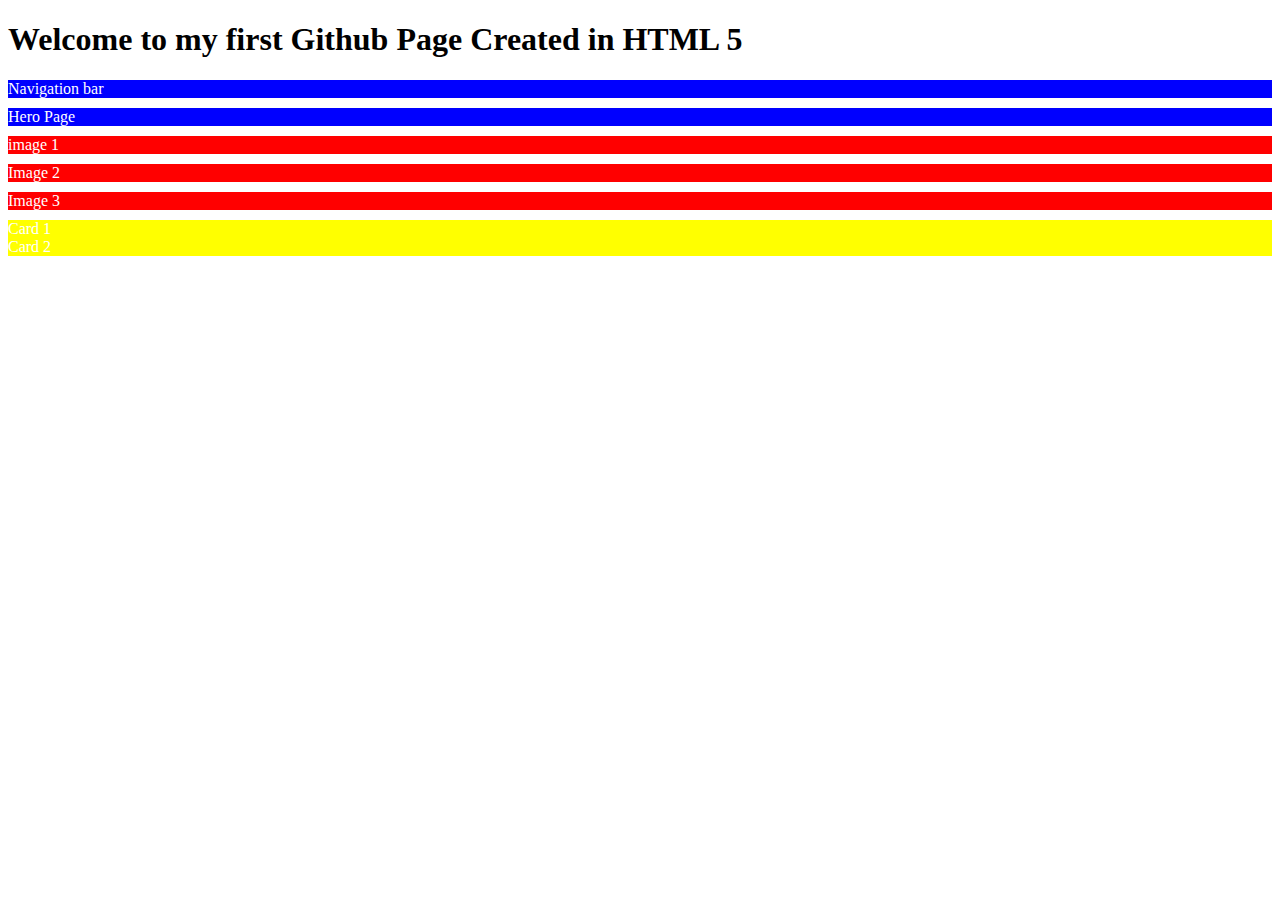
<file: index.html>
<!DOCTYPE html>
<html lang="en">
<head>
    <meta charset="UTF-8">
    <meta name="viewport" content="width=device-width, initial-scale=1.0">
    <title>HTML 5</title>
    <link rel="stylesheet" href="style.css">
</head>
<body>
    <h1>Welcome to my first Github Page Created in HTML 5</h1>
    <div id="navbar">
        Navigation bar
    </div>

    <div id="heropage">
        Hero Page
    </div>
    <div id="image-div">
            <div class="image-div">image 1</div>
            <div class="image-div">Image 2</div>
            <div class="image-div">Image 3</div>
    </div>
    <div>
        <div> Card 1</div>
        <div> Card 2</div>
    </div>
</body>
</html>
</file>
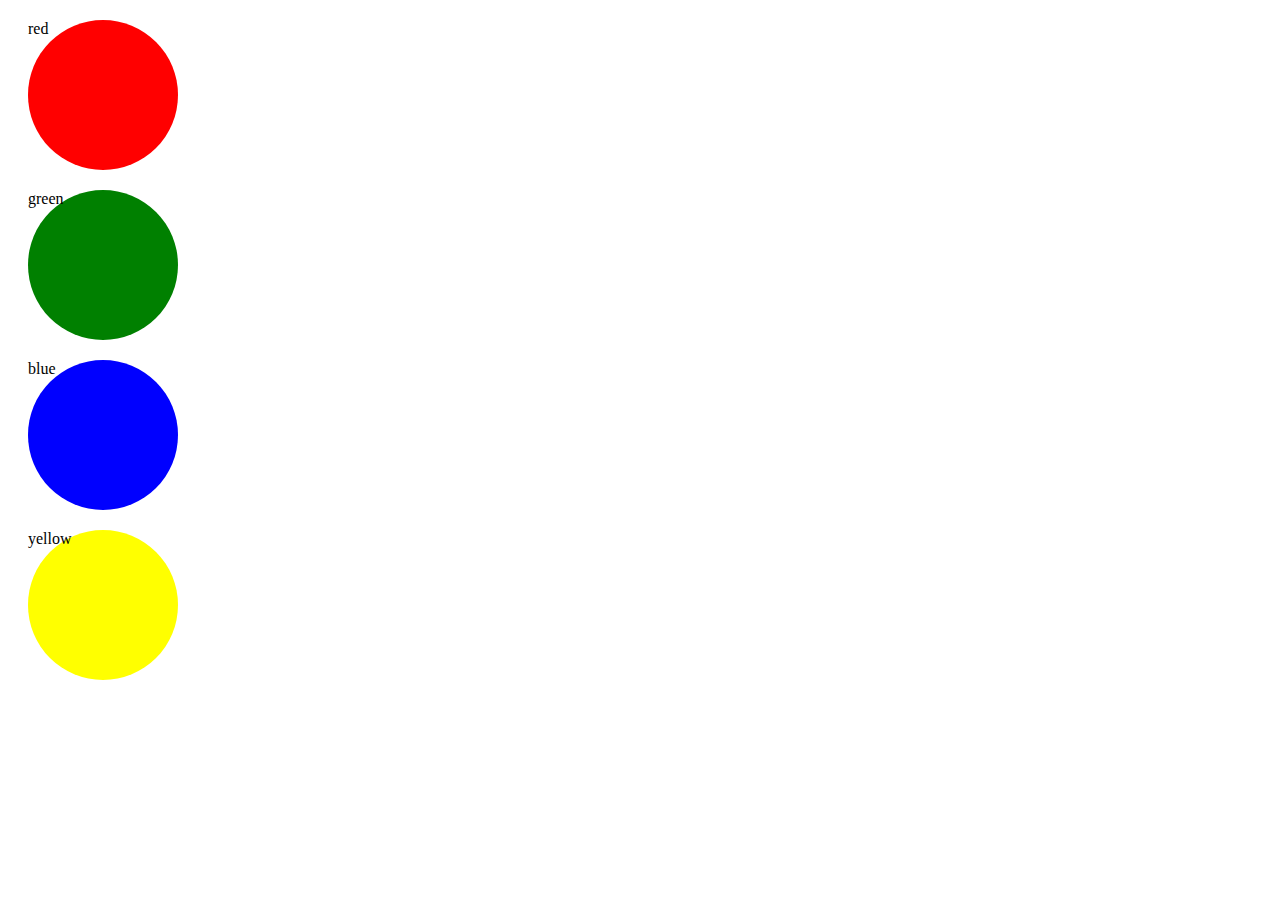
<file: html/E2_Animation copy/index.html>
<!DOCTYPE html>
<html lang="en">
<head>
    <meta charset="UTF-8">
    <meta name="viewport" content="width=device-width, initial-scale=1.0">
    <title>Animation ala Rani</title>
    <link rel="stylesheet" href="assets/css/styles.css">
</head>
<body>

    <main>
        <section id="section-circles"> 
            <div class="circle">red</div>
            <div class="circle">green</div>
            <div class="circle">blue</div>
            <div class="circle">yellow</div>
        </section>
    </main>
    
</body>
</html>
</file>
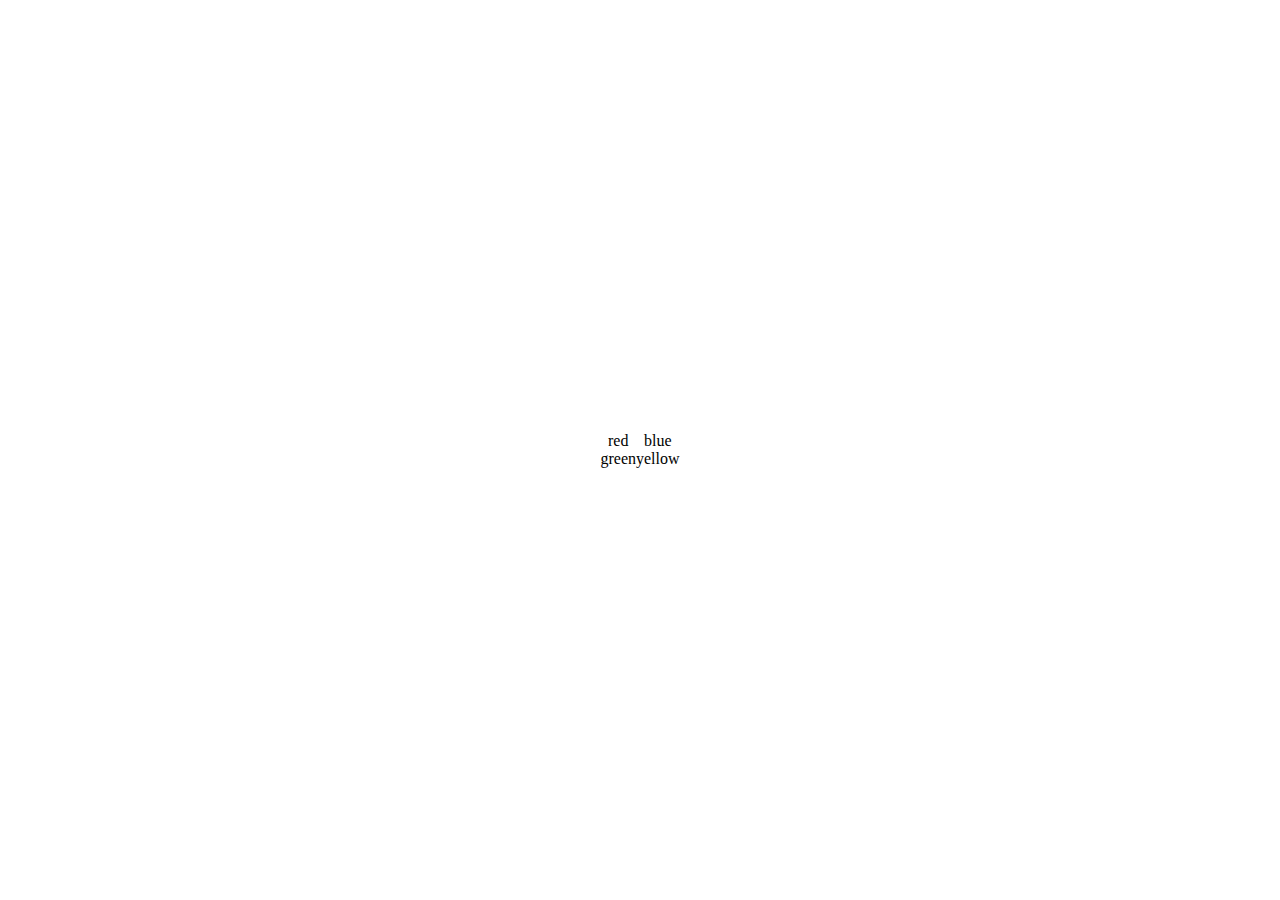
<file: html/E2_Animation/index.html>
<!DOCTYPE html>
<html lang="en">
<head>
    <meta charset="UTF-8">
    <meta name="viewport" content="width=device-width, initial-scale=1.0">
    <title>Animation ala Rani</title>
    <link rel="stylesheet" href="assets/css/styles.css">
</head>
<body>

    <main>
        <section id="section-1"> 
            <div>red</div>
            <div>green</div>
        </section>
        <section id="section-2"> 
            <div>blue</div>
            <div>yellow</div>
        </section>
        
    </main>
    
</body>
</html>
</file>
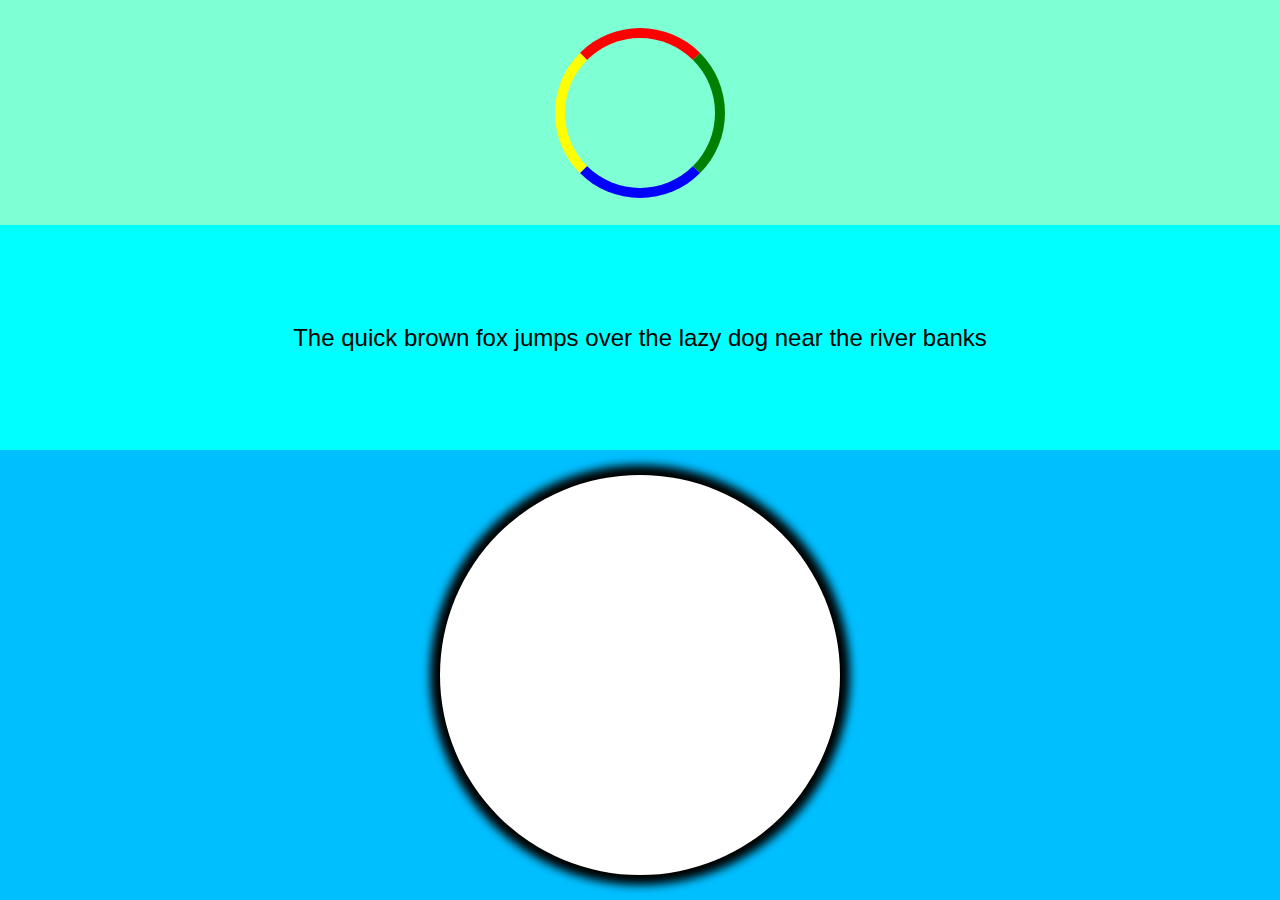
<file: html/html_css_animations/index.html>
<!DOCTYPE html>
<html lang="en">
<head>
    <meta charset="UTF-8">
    <meta name="viewport" content="width=device-width, initial-scale=1.0">
    <title>Animations</title>

    <link rel="stylesheet" href="assets/css/styles.css">
</head>
<body>
    
    <main>
        <section id="section-rotate">
            <div> </div>
        </section>

        <section id="section-highlight">
            <p>The quick brown fox jumps over the lazy dog near the river banks</p>
        </section>

        <section id="section-shadow">
            <div> </div>
        </section>
    </main>
</body>
</html>
</file>
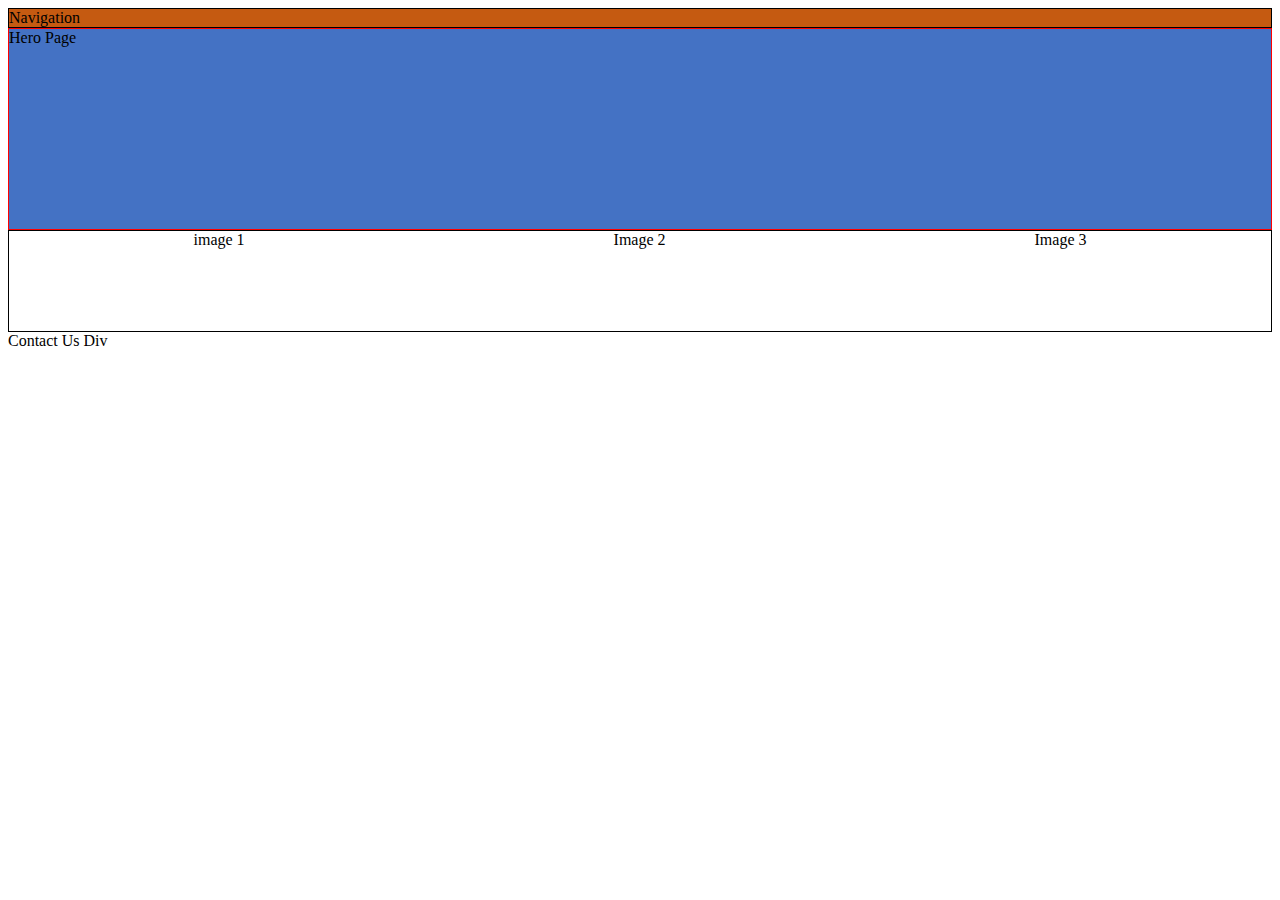
<file: homepage.html>
<!DOCTYPE html>
<html lang="en">
<head>
    <meta charset="UTF-8">
    <meta name="keywords" content="Movie website, thriller movies, free movies">
    <meta name="viewport" content="width=device-width, initial-scale=1.0">
    <title>Homepage</title>

    <style>
        /* selector
            tag name
            class name
            id
            descendant
            pseudo selector
         */
        
         /* select element by tag name */
    </style>
</head>
<body>
    <div style="
        border: 1px solid black;
        background-color: #c55a11;
        ">
        Navigation
    </div>
    <div style="
        border: 1px solid red;
        height: 200px;
        background-color: #4472C4;
         ">
        Hero Page
    </div>
    <div style="
            border: 1px solid black;
            height: 100px;
            display: flex;
            justify-content: space-around;
         ">
            <div>image 1</div>
            <div>Image 2</div>
            <div>Image 3</div>
    </div>
    <div>
        Contact Us Div
    </div>
    
</body>
</html>
</file>
<file: style.css>
/* selector
            tag name
            class name
            id
            descendant
            pseudo selector
         */
        
         /* select element by tag name */

         /* div {
            background-color: blue;
            margin-bottom: 10px;
            color: white;   
         } */

         /* select element by id */

         #navbar {
            background-color: blue;
            margin-bottom: 10px;
            color: white;   
         }
         #heropage {
            background-color: blue;
            margin-bottom: 10px;
            color: white;   
         }

          /* select element by class name */
          .image-div {
            background-color: red;
            margin-bottom: 10px;
            color: white;  
          }

          /* select element by descendant */
          #image-div + div{
            background-color: yellow;
            margin-bottom: 10px;
            color: white; 
          }

          /* select element by pseudo selector */
</file>
<file: html/E2_Animation copy/assets/css/styles.css>
.container {
    display: flex;
    flex-wrap: wrap;
    justify-content: center;
    margin: 50px auto;
}

.circle {
  width: 150px;
  height: 150px;
  border-radius: 50%;
  margin: 20px;
  background-color: royalblue;
  /* Use individual colors from the prompt */
  background-color: red; /* First circle */
  animation: rotate 2s linear infinite; /* Add animation to each circle */
}

.circle:nth-child(2) {
  background-color: green; /* Second circle */
}

.circle:nth-child(3) {
  background-color: blue; /* Third circle */
}

.circle:nth-child(4) {
  background-color: yellow; /* Fourth circle */
}

@keyframes rotate {
  from {
    transform: rotate(0deg);
  }
  to {
    transform: rotate(360deg);
  }
}
</file>
<file: html/E2_Animation/assets/css/styles.css>
body, html {
    margin: 0px;
    height: 100%;
}

main {
    height: 100%;
    display: flex;
    justify-content: center;
    align-items: center;
}
section div {
    display: flex;
    justify-content: center;
    align-items: center;
}
</file>
<file: html/html_css_animations/assets/css/styles.css>
body, html {
    margin: 0px;
    height: 100%;
}

main {
    height: 100%;
}

#section-rotate {
    background-color: aquamarine;
    width: 100%;
    height: 25%;
    display: flex;
    justify-content: center;
    align-items: center;

}

#section-rotate div { 
    height: 150px;
    width: 150px;

    border-radius: 50%;

    border-top: 10px solid red;
    border-right: 10px solid green;
    border-bottom: 10px solid blue;
    border-left: 10px solid yellow;

    animation-name: rotate;
    animation-duration: 2s;
    animation-iteration-count: infinite;
    animation-timing-function: linear;

}

@keyframes rotate {
    from {
        transform: rotate(0deg);
    }

    to {
        transform: rotate(360deg);
    }
}


#section-highlight {
    background-color: aqua;
    width: 100%;
    height: 25%;
    display: flex;
    justify-content: center;
    align-items: center;
}

@keyframes highlight {
    from {
        background-color: transparent;
    }

    to {
        background-color: #e4f40e;
        font-size: 48px;
        font-weight: bolder;
    }
}

#section-highlight p{
    font-family: sans-serif;
    font-size: 24px;

    animation-name: highlight;
    animation-duration: 2s;
    animation-fill-mode: forwards;
    animation-timing-function: linear;
    
}


#section-shadow {
    background-color:deepskyblue;
    width: 100%;
    height: 50%;
    display: flex;
    justify-content: center;
    align-items: center;
}


#section-shadow div { 
    height: 400px;
    width: 400px;

    border-radius: 50%;
    background-color: #FFFFFF;

    box-shadow: 0px 0px 10px 10px rgba(0,0,0,1);

    animation-name: anino;
    animation-duration: 3s;
    animation-iteration-count: infinite;
    animation-timing-function: linear;

}

@keyframes anino {
    /* percentage */

    25% {
        box-shadow: 0px 0px 10px 10px rgba(0,0,0,.3);
    }

    50% {
        box-shadow: 0px 0px 10px 10px rgba(0,0,0,.5);
    }

    75% {
        box-shadow: 0px 0px 10px 10px rgba(0,0,0,.8);
    }

    100% {
        box-shadow: 0px 0px 10px 10px rgba(0,0,0,1);
    }
}
</file>
